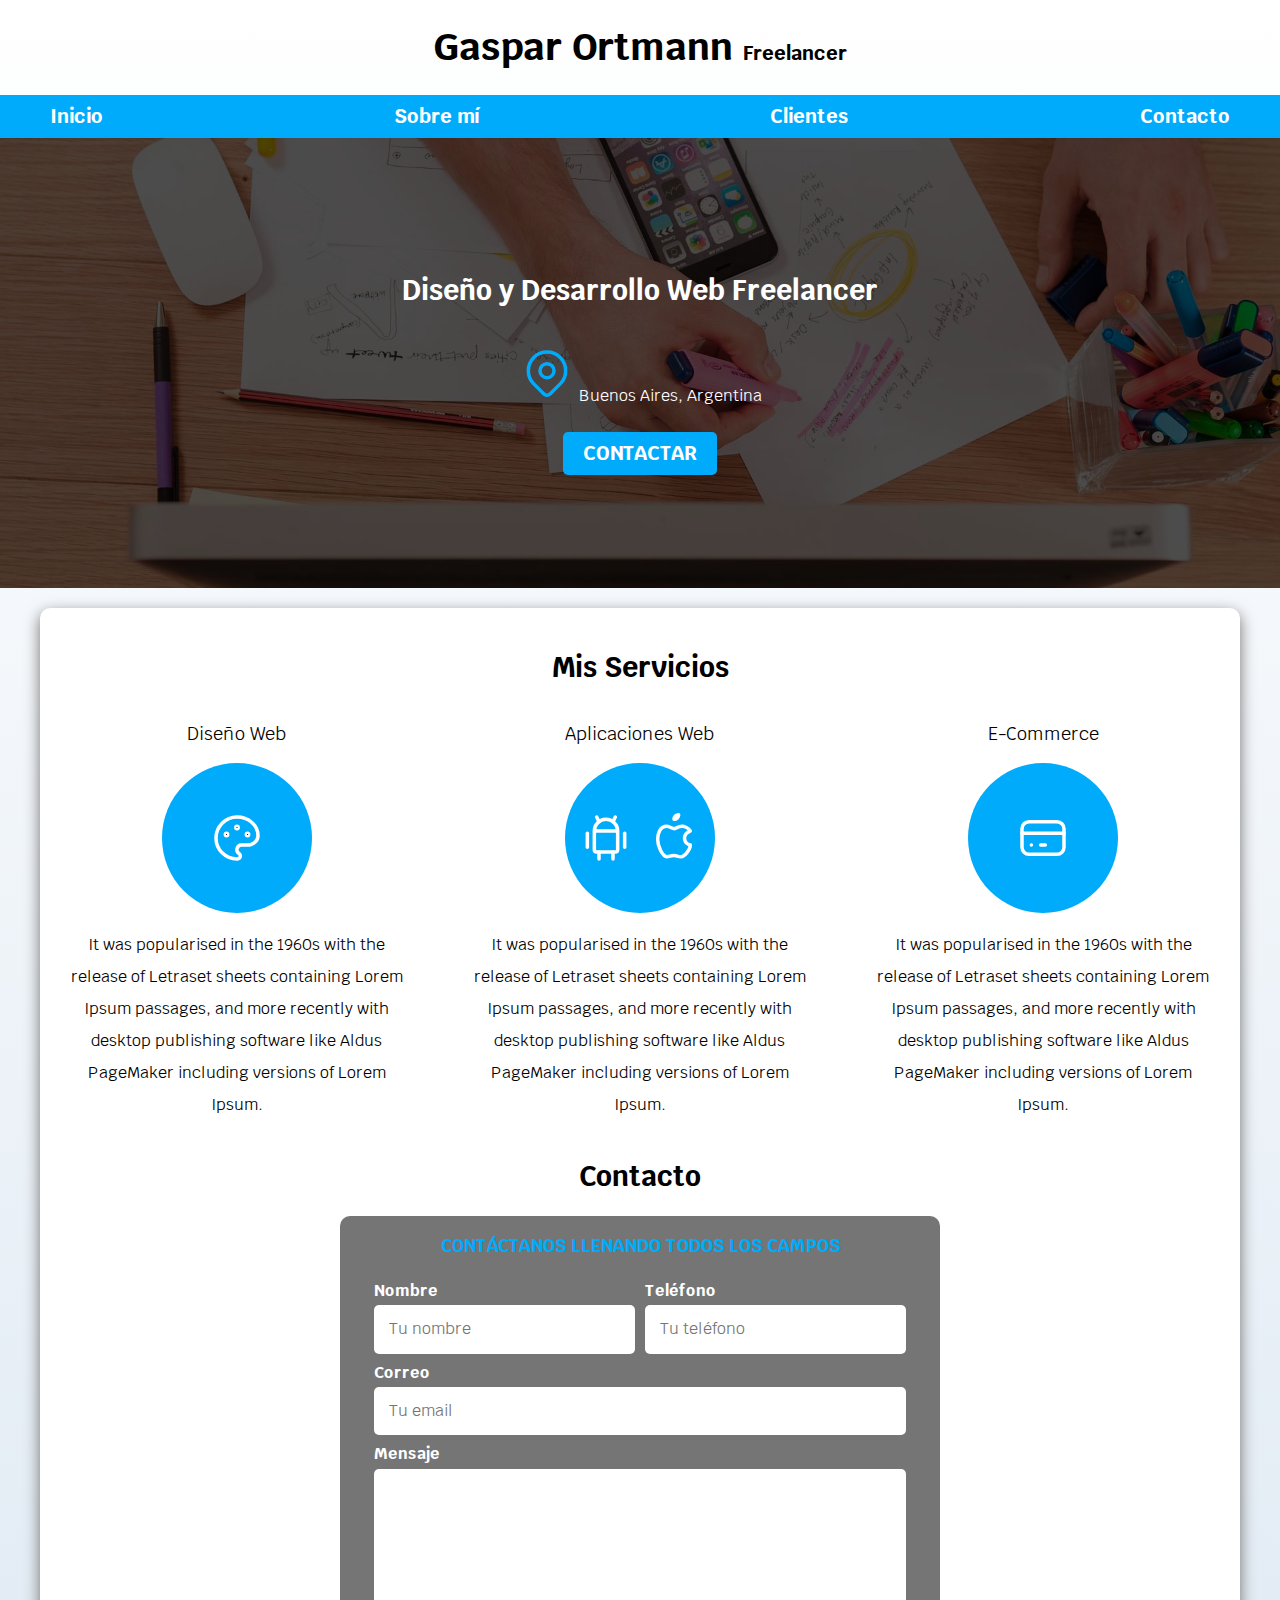
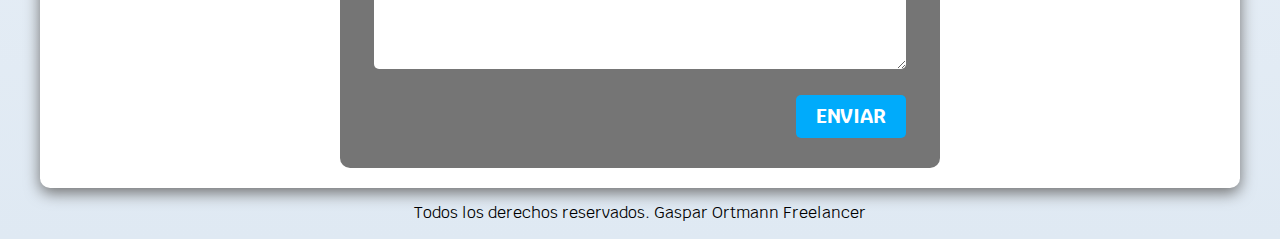
<file: index.html>
<!DOCTYPE html>
<html lang="en">
<head>
    <meta charset="UTF-8">
    <meta http-equiv="X-UA-Compatible" content="IE=edge">
    <meta name="viewport" content="width=device-width, initial-scale=1.0">
    <title>Diseñador Freelancer</title>
    <link rel="preload" href="css/normalize.css" as="style">
    <link rel="stylesheet" href="css/normalize.css">
    <link href="https://fonts.googleapis.com/css2?family=Krub:wght@400;700&display=swap" rel="stylesheet">
    <link rel="preload" href="css/styles.css" as="style">
    <link href="css/styles.css" rel="stylesheet">
</head>
<body>
    <header>
        <h1 class="titulo">Gaspar Ortmann <span>Freelancer</span></h1>
    </header>
    
    <div class="nav-bg">
        <nav class="navegacion-principal contenedor">
            <a href="#">Inicio</a>
            <a href="#">Sobre mí</a>
            <a href="#">Clientes</a>
            <a href="#">Contacto</a>
        </nav>
    </div>

    <section class="hero">
        <div class="contenido-hero">
            <h2 class="titulo">Diseño y Desarrollo Web Freelancer</h2>
            <p>
                <svg xmlns="http://www.w3.org/2000/svg" class="icon icon-tabler icon-tabler-map-pin" width="56" height="56" viewBox="0 0 24 24" stroke-width="1.5" stroke="#00abfb" fill="none" stroke-linecap="round" stroke-linejoin="round">
                    <path stroke="none" d="M0 0h24v24H0z" fill="none"/>
                    <circle cx="12" cy="11" r="3" />
                    <path d="M17.657 16.657l-4.243 4.243a2 2 0 0 1 -2.827 0l-4.244 -4.243a8 8 0 1 1 11.314 0z" />
                </svg>
                Buenos Aires, Argentina</p>

            <a class="boton" href="#">Contactar</a>
        </div>
    </section>  

    <main class="contenedor sombra">
        <h2>Mis Servicios</h2>
    
        <div class="servicios">

            <section class="servicio">
                <h3>Diseño Web</h3>
            <div class="iconos">
                <svg xmlns="http://www.w3.org/2000/svg" class="icon icon-tabler icon-tabler-palette" width="56" height="56" viewBox="0 0 24 24" stroke-width="1.5" stroke="#ffffff" fill="none" stroke-linecap="round" stroke-linejoin="round">
                    <path stroke="none" d="M0 0h24v24H0z" fill="none"/>
                    <path d="M12 21a9 9 0 1 1 0 -18a9 8 0 0 1 9 8a4.5 4 0 0 1 -4.5 4h-2.5a2 2 0 0 0 -1 3.75a1.3 1.3 0 0 1 -1 2.25" />
                    <circle cx="7.5" cy="10.5" r=".5" fill="currentColor" />
                    <circle cx="12" cy="7.5" r=".5" fill="currentColor" />
                    <circle cx="16.5" cy="10.5" r=".5" fill="currentColor" />
                </svg>
            </div>
                <p>It was popularised in the 1960s with the release of Letraset sheets containing Lorem Ipsum passages, and more recently with desktop publishing software like Aldus PageMaker including versions of Lorem Ipsum.</p>
            </section>

            <section class="servicio">
                <h3>Aplicaciones Web</h3>
            <div class="iconos">
                <svg xmlns="http://www.w3.org/2000/svg" class="icon icon-tabler icon-tabler-brand-android" width="56" height="56" viewBox="0 0 24 24" stroke-width="1.5" stroke="#ffffff" fill="none" stroke-linecap="round" stroke-linejoin="round">
                    <path stroke="none" d="M0 0h24v24H0z" fill="none"/>
                    <line x1="4" y1="10" x2="4" y2="16" />
                    <line x1="20" y1="10" x2="20" y2="16" />
                    <path d="M7 9h10v8a1 1 0 0 1 -1 1h-8a1 1 0 0 1 -1 -1v-8a5 5 0 0 1 10 0" />
                    <line x1="8" y1="3" x2="9" y2="5" />
                    <line x1="16" y1="3" x2="15" y2="5" />
                    <line x1="9" y1="18" x2="9" y2="21" />
                    <line x1="15" y1="18" x2="15" y2="21" />
                </svg>
                <svg xmlns="http://www.w3.org/2000/svg" class="icon icon-tabler icon-tabler-brand-apple" width="56" height="56" viewBox="0 0 24 24" stroke-width="1.5" stroke="#ffffff" fill="none" stroke-linecap="round" stroke-linejoin="round">
                    <path stroke="none" d="M0 0h24v24H0z" fill="none"/>
                    <path d="M9 7c-3 0 -4 3 -4 5.5c0 3 2 7.5 4 7.5c1.088 -.046 1.679 -.5 3 -.5c1.312 0 1.5 .5 3 .5s4 -3 4 -5c-.028 -.01 -2.472 -.403 -2.5 -3c-.019 -2.17 2.416 -2.954 2.5 -3c-1.023 -1.492 -2.951 -1.963 -3.5 -2c-1.433 -.111 -2.83 1 -3.5 1c-.68 0 -1.9 -1 -3 -1z" />
                    <path d="M12 4a2 2 0 0 0 2 -2a2 2 0 0 0 -2 2" />
                </svg>
            </div>
                <p>It was popularised in the 1960s with the release of Letraset sheets containing Lorem Ipsum passages, and more recently with desktop publishing software like Aldus PageMaker including versions of Lorem Ipsum.</p>
            </section>

            <section class="servicio">
                <h3>E-Commerce</h3>
            <div class="iconos">
                <svg xmlns="http://www.w3.org/2000/svg" class="icon icon-tabler icon-tabler-credit-card" width="56" height="56" viewBox="0 0 24 24" stroke-width="1.5" stroke="#ffffff" fill="none" stroke-linecap="round" stroke-linejoin="round">
                    <path stroke="none" d="M0 0h24v24H0z" fill="none"/>
                    <rect x="3" y="5" width="18" height="14" rx="3" />
                    <line x1="3" y1="10" x2="21" y2="10" />
                    <line x1="7" y1="15" x2="7.01" y2="15" />
                    <line x1="11" y1="15" x2="13" y2="15" />
                </svg>
            </div>
                <p>It was popularised in the 1960s with the release of Letraset sheets containing Lorem Ipsum passages, and more recently with desktop publishing software like Aldus PageMaker including versions of Lorem Ipsum.</p>
            </section>

        </div>
    

    <section>
        <h2>Contacto</h2>

        <form class="form">
            <fieldset>
                <legend>Contáctanos llenando todos los campos</legend>

                <div class="contenedor-campo">
                    <div class="campo">
                        <label>Nombre</label>
                        <input class="input-text" type="text" placeholder="Tu nombre">    
                    </div>

                    <div class="campo">
                        <label>Teléfono</label>
                        <input class="input-text" type="tel" placeholder="Tu teléfono">
                    </div>

                    <div class="campo">
                        <label>Correo</label>
                        <input class="input-text" type="email" placeholder="Tu email">
                    </div>

                    <div class="campo">
                        <label>Mensaje</label>
                        <textarea class="input-text"></textarea>
                    </div>
                </div>
                <div class="alinear-derecha flex">
                    <input class="boton w-100 margin-5" type="submit" value="Enviar">
                </div>
               
            </fieldset>
        </form>
    </section>
</main>

    <footer class="footer">
        <p>Todos los derechos reservados. Gaspar Ortmann Freelancer</p>
    </footer>
</body>
</html>
</file>
<file: css/styles.css>
:root{
    --primario: #00abfb;
    --blanco: #ffffff;
    --negro: #212121;
    --gris: #757575;
}
/* Globales */
html{
    font-size: 62.5%;
    box-sizing: border-box;  /* Con esto el padding no afectará al tamaño del elemento*/
    scroll-snap-type: y mandatory;
}
*, *:before, *:after {
    box-sizing: inherit;
}
body{
    font-size: 16px; /* 1rem = 10px */
    font-family: 'Krub', sans-serif;
    background-image: linear-gradient(to top, #DFE9F3 0%, var(--blanco) 100%);
}
.contenedor{
    max-width: 120rem;
    margin: 0 auto ;
}

.boton{
    background-color: var(--primario);
    color: var(--blanco);
    padding: 1rem 2rem;
    margin-top: 1rem;
    text-decoration: none;
    font-size: 2rem;
    text-transform: uppercase;
    font-weight: bold;
    border-radius: .5rem;
    text-align: center;
    width: 80%;
    border: none;
}

.boton:hover{
    cursor: pointer;
}

@media (min-width: 480px) {
     .boton{
        width: auto;
     }
}

.sombra{
    -webkit-box-shadow: 0px 5px 15px 0px rgba(112,112,112,1);
    -moz-box-shadow: 0px 5px 15px 0px rgba(112,112,112,1);
    box-shadow: 0px 5px 15px 0px rgba(112,112,112,1);
    background-color: var(--blanco);
    padding: 2rem;
    border-radius: 1rem;
}
/* Tipografia */
h1{
    font-size: 3.8rem;
}
h2{
    font-size: 2.8rem;
}
h3{
    font-size: 1.8rem;
}
h1,h2,h3{
    text-align: center;
}

/* Titulos */
.titulo span{
    font-size: 2rem;
}


/* Utilidades */

.w-100{
    width: 100%;
}

@media (min-width: 768px) {
     .w-100{
        width: auto;
     }
}

.flex{
    display: flex;
}

.alinear-derecha{
    justify-content: flex-end;
}

.margin-5{
    margin-top: 5rem;
}

/* Navegacion principal */
.nav-bg{
    background-color: var(--primario);
}

.navegacion-principal{
    display: flex;
    flex-direction: column;
}

@media (min-width: 480px) {
    .navegacion-principal{
        flex-direction: row;
        justify-content: space-between;
    } 
}

.navegacion-principal a{
    display: block;
    text-align: center;
    color: var(--blanco);
    text-decoration: none;
    font-size: 2rem;
    font-weight: bold;
    padding: 1rem;
}

.navegacion-principal a:hover{
    background-color: var(--gris);
    color: var(--negro);
}

/* Hero */
.hero{
    background-image: url(../img/hero.jpg);
    background-repeat: no-repeat;
    background-size: cover;
    height: 450px;
    position: relative;
    margin-bottom: 2rem;
}

.contenido-hero{
    position: absolute;
    background-color: rgba(0 0 0 / 70%);
    width: 100%;
    height: 100%;

    display: flex;
    flex-direction: column;
    align-items: center;
    justify-content: center;
}

.contenido-hero h2, .contenido-hero p {
    color: var(--blanco);
}

/* Scroll Snap */
.servicios,
.navegacion-principal,
.form{
    scroll-snap-align: center;
    scroll-snap-stop: always;
}

/* Servicios */

@media (min-width: 768px) {
    .servicios{
        display: grid;
        grid-template-columns: repeat(3, 1fr);
        column-gap: 5rem;
    }
}

.servicio{
    display: flex;
    flex-direction: column;
    align-items: center;
}

.servicio h3{
    font-weight: normal;
}

.servicio p{
    line-height: 2;
    text-align: center;
}

.servicio .iconos{
    height: 15rem;
    width: 15rem;
    background-color: var(--primario);
    border-radius: 50%;
    display: flex;
    justify-content: space-evenly;
    align-items: center;
}

/* Contacto */

.form{
    background-color: var(--gris);
    width: min(60rem, 100%); /* Utiliza el valor más chico*/
    margin: 0 auto; /* Utilizar margin para forms, o cuando no hay padre para editar */
    border-radius: 1rem;
    padding: 2rem;
}

.form fieldset{
    border: none;
}

.form legend{
    text-align: center;
    font-size: 1.8rem;
    text-transform: uppercase;
    font-weight: bold;
    margin: auto auto 2rem auto;
    color: var(--primario);
}

@media (min-width: 768px) {
    .contenedor-campo{
        display: grid;
        grid-template-columns: repeat(2,1fr);
        grid-template-rows: auto auto 20rem;
        column-gap: 1rem;
    } 

    .campo:nth-child(3),
    .campo:nth-child(4) {
        grid-column: 1 / 3;
    }
}

.campo{
    margin-bottom: 1rem;
}

.campo label{
    color: var(--blanco);
    font-weight: bold;
    margin-bottom: .5rem;
    display: block;
}

.campo textarea{
    height: 20rem;
}

.input-text{
    width: 100%;
    border: none;
    padding: 1.5rem;
    border-radius: .5rem;
}

.enviar .boton{
    width: 100%;
}

/* Footer */

.footer{
    text-align: center;
}
</file>
